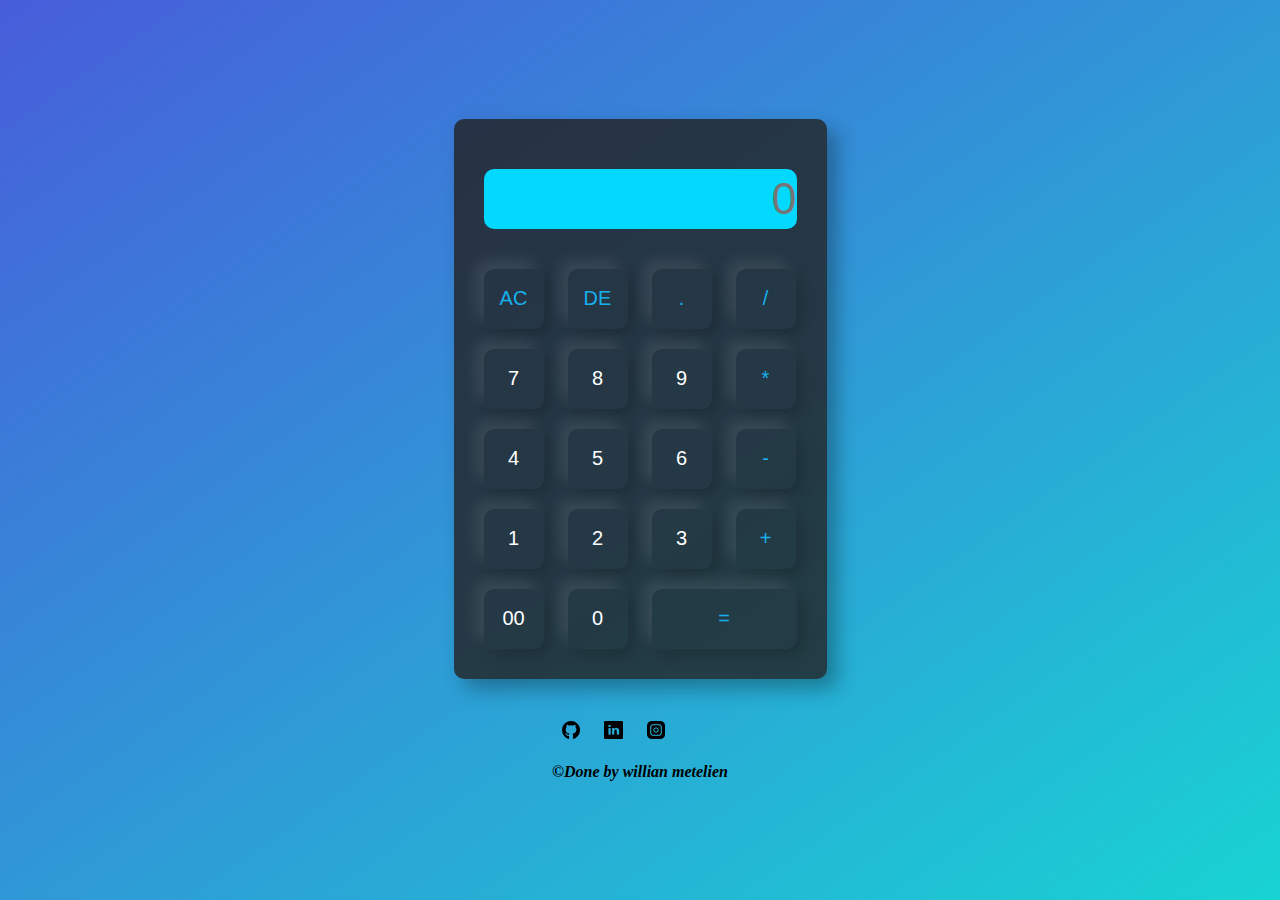
<file: index.html>
<!DOCTYPE html>
<html lang="en">
<head>
    <meta charset="UTF-8">
    <meta http-equiv="X-UA-Compatible" content="IE=edge">
    <meta name="viewport" content="width=device-width, initial-scale=1.0">
    <link rel="stylesheet" href="style.css">
    <title>Calculadora</title>
</head>
<body>
    <div class="container">
        <div class="calculator">
            <form>
                <div class="display">
                    <input type="text" name="display" class="text" placeholder="0">
                </div>
                <div>
                    <input type="button" value="AC" onclick="display.value = '' " class="operator">
                    <input type="button" value="DE" onclick="display.value =display.value.toString().slice(0, -1)" class="operator">
                    <input type="button" value="." onclick="display.value += '.' " class="operator" >
                    <input type="button" value="/" onclick="display.value += '/' " class="operator">
                </div>
                <div>
                    <input type="button" value="7" onclick="display.value += '7' ">
                    <input type="button" value="8" onclick="display.value += '8' ">
                    <input type="button" value="9" onclick="display.value += '9' ">
                    <input type="button" value="*" onclick="display.value += '*' " class="operator">
                </div>
                <div>
                    <input type="button" value="4" onclick="display.value += '4' ">
                    <input type="button" value="5" onclick="display.value += '5' ">
                    <input type="button" value="6" onclick="display.value += '6' ">
                    <input type="button" value="-" onclick="display.value += '-' " class="operator">
                </div>
                <div>
                    <input type="button" value="1" onclick="display.value += '1' ">
                    <input type="button" value="2" onclick="display.value += '2' ">
                    <input type="button" value="3" onclick="display.value += '3' ">
                    <input type="button" value="+" onclick="display.value += '+' " class="operator">
                </div>
                <div>
                    <input type="button" value="00" onclick="display.value += '00' ">
                    <input type="button" value="0" onclick="display.value += '0' ">
                    <input type="button" value="=" onclick="display.value = eval(display.value)" class="equal operator">
                </div>
            </form>
            
        </div>
        <footer>
            <div class="logo">
                <a href="https://github.com/Willianwt2000/Calculator" target="_blank"><img class="logos-img" src="img/github.png" alt="logos-redes"></a>
                <a href="https://www.linkedin.com/in/willian-casta%C3%B1o-m-bb373724b/" target="_blank"><img class="logos-img" src="img/linkedin (1).png" alt="logos-redes"></a>
                <a href="https://www.instagram.com/wilian__200t/" target="_blank"><img class="logos-img" src="img/instagram.png" alt="logos-redes"></a>
            </div>
            &copy;Done by willian metelien
        </footer>
    </div>
</body>
</html>
</file>
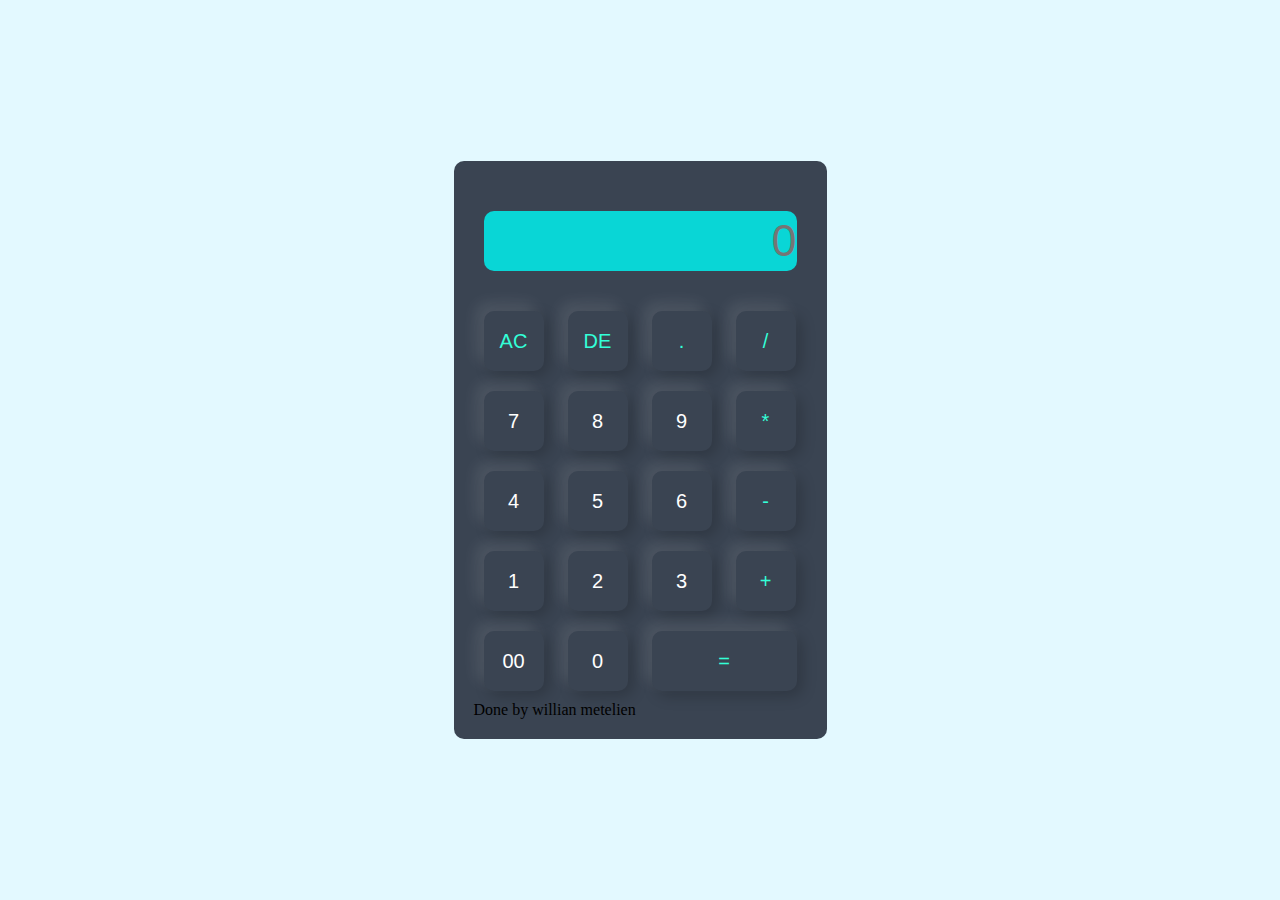
<file: calculadora.html>
<!DOCTYPE html>
<html lang="en">
<head>
    <meta charset="UTF-8">
    <meta http-equiv="X-UA-Compatible" content="IE=edge">
    <meta name="viewport" content="width=device-width, initial-scale=1.0">
    <title>Calculadora</title>
    <link rel="stylesheet" href="calculadora.css">
</head>
<body>
    <div class="container">
        <div class="calculator">
            <form>
                <div class="display">
                    <input type="text" name="display" class="text" placeholder="0">
                </div>
                <div>
                    <input type="button" value="AC" onclick="display.value = '' " class="operator">
                    <input type="button" value="DE" onclick="display.value =display.value.toString().slice(0, -1)" class="operator">
                    <input type="button" value="." onclick="display.value += '.' " class="operator" >
                    <input type="button" value="/" onclick="display.value += '/' " class="operator">
                </div>
                <div>
                    <input type="button" value="7" onclick="display.value += '7' ">
                    <input type="button" value="8" onclick="display.value += '8' ">
                    <input type="button" value="9" onclick="display.value += '9' ">
                    <input type="button" value="*" onclick="display.value += '*' " class="operator">
                </div>
                <div>
                    <input type="button" value="4" onclick="display.value += '4' ">
                    <input type="button" value="5" onclick="display.value += '5' ">
                    <input type="button" value="6" onclick="display.value += '6' ">
                    <input type="button" value="-" onclick="display.value += '-' " class="operator">
                </div>
                <div>
                    <input type="button" value="1" onclick="display.value += '1' ">
                    <input type="button" value="2" onclick="display.value += '2' ">
                    <input type="button" value="3" onclick="display.value += '3' ">
                    <input type="button" value="+" onclick="display.value += '+' " class="operator">
                </div>
                <div>
                    <input type="button" value="00" onclick="display.value += '00' ">
                    <input type="button" value="0" onclick="display.value += '0' ">
                    <input type="button" value="=" onclick="display.value = eval(display.value)" class="equal operator">
                </div>
            </form>
            <footer>Done by willian metelien</footer>
        </div>
    </div>
</body>
</html>
</file>
<file: style.css>
*{
    margin: 0;
    padding: 0;
    font-family: 'Poppins' sans-serif;
    box-sizing: border-box;
}

.container {
    width: 100vw;
    height: 100vh;
    background: linear-gradient(to bottom right, #475dda, #18d3d3);;
    display: flex;
    align-items: center;
    justify-content: center;
    flex-direction: column;
}

.calculator{
    background: rgba(34, 33, 33, 0.801);
    padding: 20px;
    border-radius: 10px;
    -webkit-border-radius: 10px;
    -moz-border-radius: 10px;
    -ms-border-radius: 10px;
    -o-border-radius: 10px;
    
box-shadow: 10px 10px 20px rgba(0, 0, 0, 0.3);
}

.calculator form input {
    border: 0;
    outline: 0;
    width: 60px;
    height: 60px;
    border-radius: 10px;
    -webkit-border-radius: 10px;
    -moz-border-radius: 10px;
    -ms-border-radius: 10px;
    -o-border-radius: 10px;
    box-shadow: -8px -8px 15px rgba(255, 255, 255, 0.1),5px 5px 15px rgba(0,0,0,0.2);
    background: transparent;
    font-size: 20px;
    color: #fff;
    cursor: pointer;
    margin: 10px;
}

form .display{
    display: flex;
    justify-content: flex-end;
    margin: 20px 0;
}

form .display input{
    text-align: right;
    flex: 1;
    font-size: 45px;
    box-shadow: none;
}
form input.equal {
    width: 145px;
}

form input.operator{
    color: #16b1ee;
}
form .display input {
    background-color: rgb(3, 217, 255);
}

footer{
    
    display: flex;
    justify-content: center;
    align-self: center;
    flex-direction: column;
    font-weight: bold;
    font-style:italic;
    gap: 10px;
}

.logo{
    
    margin-top: 2rem;
}

.logos-img {
    width: 3vw;
    align-self:baseline;
    padding: 10px;
}
</file>
<file: calculadora.css>
*{
    margin: 0;
    padding: 0;
    font-family: 'Poppins' sans-serif;
    box-sizing: border-box;
}

.container {
    width: 100%;
    height: 100vh;
    background: #e3f9ff;
    display: flex;
    align-items: center;
    justify-content: center;
}

.calculator{
    background: #3a4452;
    padding: 20px;
    border-radius: 10px;
    -webkit-border-radius: 10px;
    -moz-border-radius: 10px;
    -ms-border-radius: 10px;
    -o-border-radius: 10px;
}

.calculator form input {
    border: 0;
    outline: 0;
    width: 60px;
    height: 60px;
    border-radius: 10px;
    -webkit-border-radius: 10px;
    -moz-border-radius: 10px;
    -ms-border-radius: 10px;
    -o-border-radius: 10px;
    box-shadow: -8px -8px 15px rgba(255, 255, 255, 0.1),5px 5px 15px rgba(0,0,0,0.2);
    background: transparent;
    font-size: 20px;
    color: #fff;
    cursor: pointer;
    margin: 10px;
}

form .display{
    display: flex;
    justify-content: flex-end;
    margin: 20px 0;
}

form .display input{
    text-align: right;
    flex: 1;
    font-size: 45px;
    box-shadow: none;
}
form input.equal {
    width: 145px;
}

form input.operator{
    color: #33ffd8;
}
form .display input {
    background-color: rgb(9, 214, 214);
}
</file>
